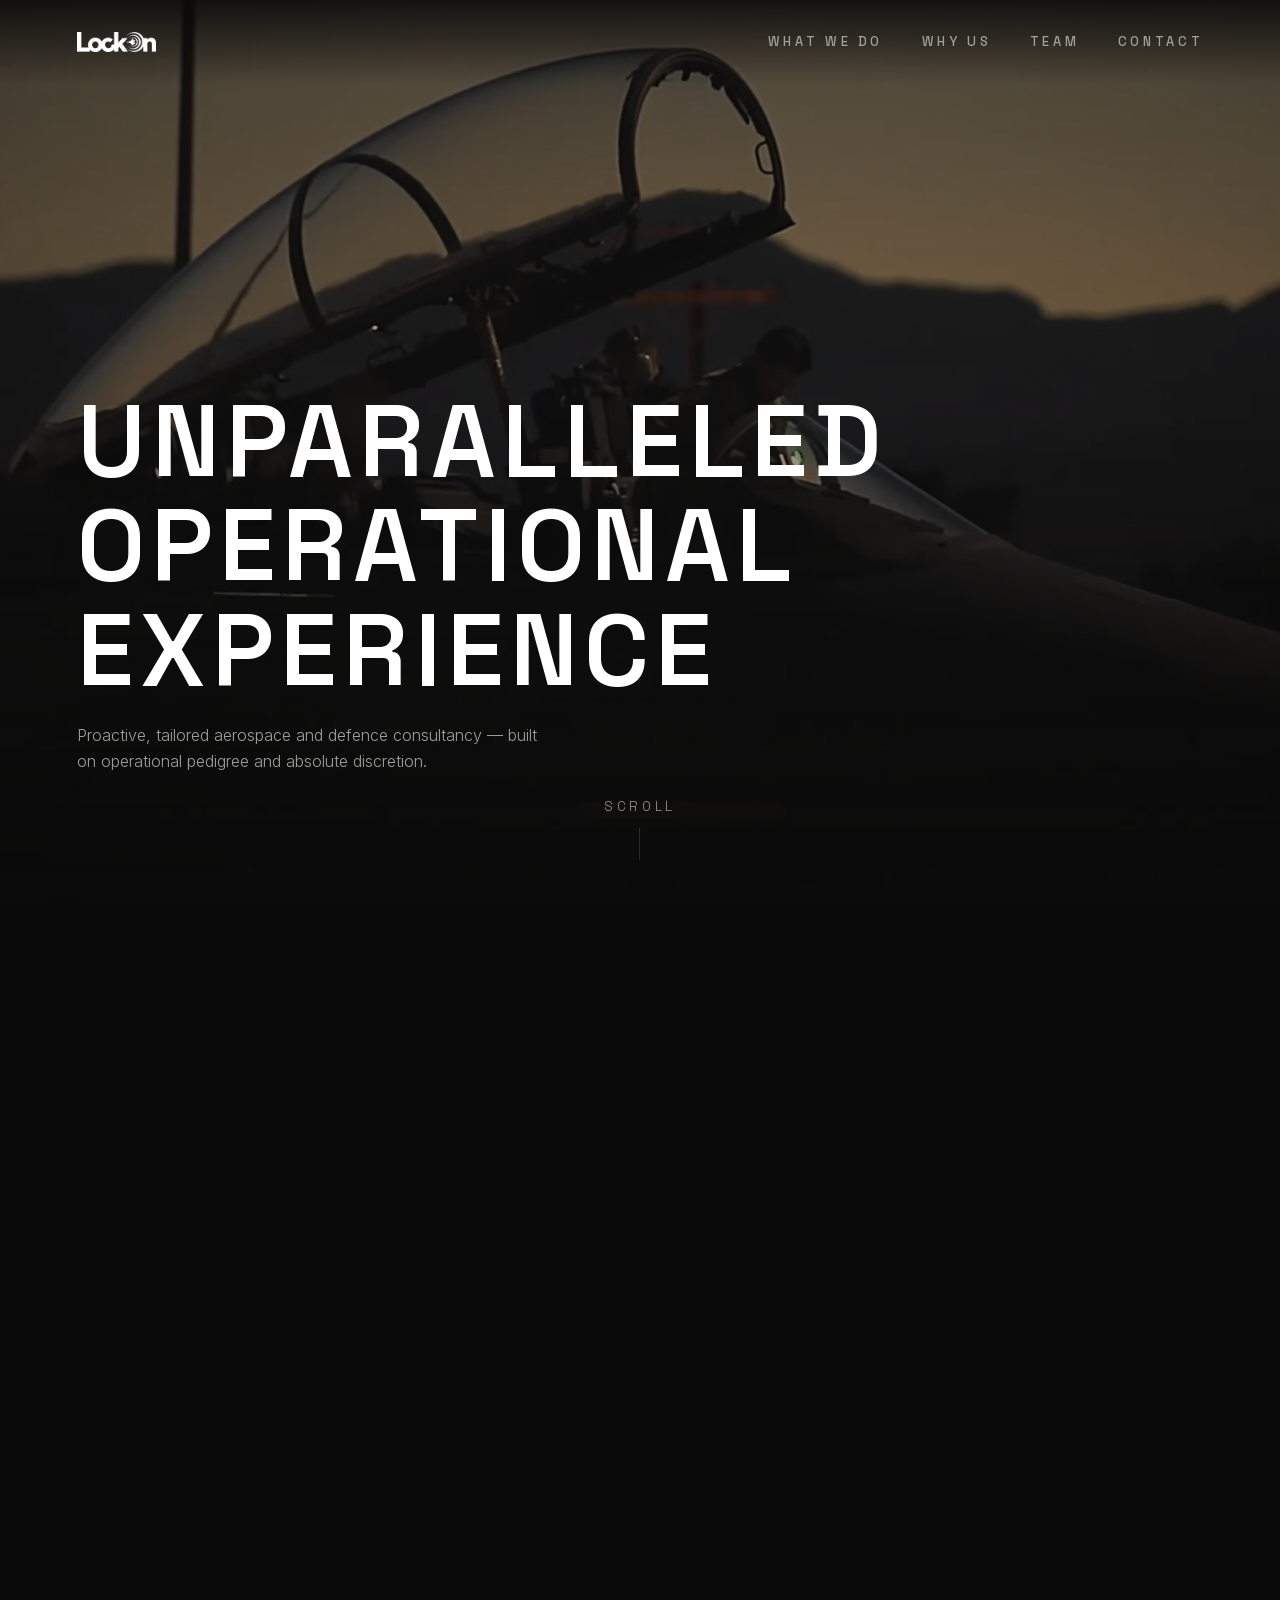
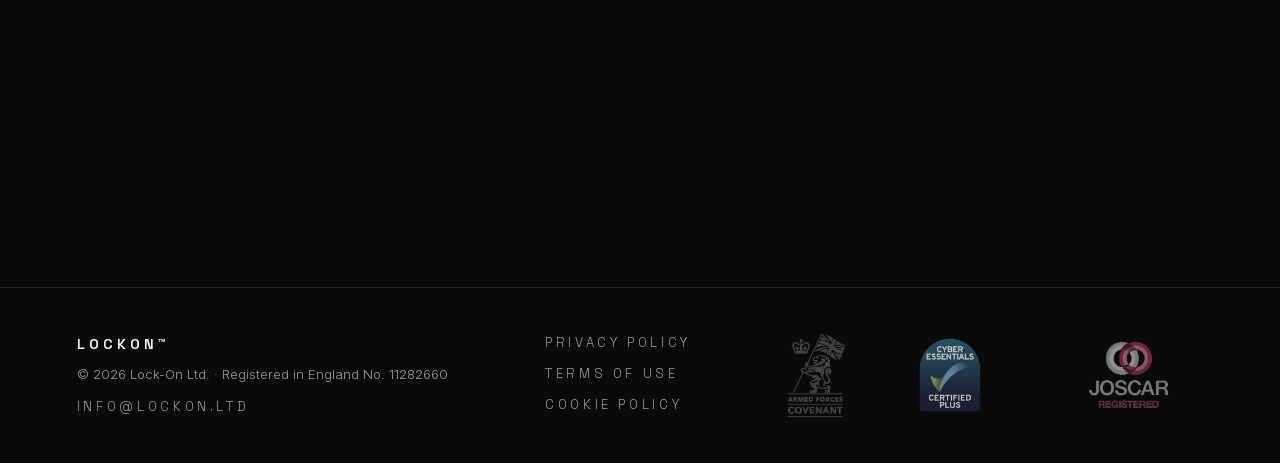
<file: index.html>
<!doctype html>
<html lang="en">
<head>
  <meta charset="UTF-8" />
  <meta name="viewport" content="width=device-width, initial-scale=1" />
  <title>LockOn — Aerospace &amp; Defence Consultancy</title>
  <meta
    name="description"
    content="LockOn is an aerospace and defence consultancy providing proactive, tailored expertise drawn from top-tier tactical, test and fast-jet operational experience."
  />

  <!-- Favicon set generated from the real logo mark (the target-rings +
       jet icon cropped out of assets/lockon-logo.webp) — see
       assets/favicon/README.md for how to regenerate if the logo changes. -->
  <link rel="icon" type="image/x-icon" href="assets/favicon/favicon.ico" />
  <link rel="icon" type="image/png" sizes="16x16" href="assets/favicon/favicon-16.png" />
  <link rel="icon" type="image/png" sizes="32x32" href="assets/favicon/favicon-32.png" />
  <link rel="icon" type="image/png" sizes="48x48" href="assets/favicon/favicon-48.png" />
  <link rel="icon" type="image/png" sizes="192x192" href="assets/favicon/favicon-192.png" />
  <link rel="icon" type="image/png" sizes="512x512" href="assets/favicon/favicon-512.png" />
  <link rel="apple-touch-icon" sizes="180x180" href="assets/favicon/apple-touch-icon.png" />

  <!-- Space Grotesk (headings/labels — geometric grotesk, SpaceX-adjacent
       spirit) + Inter (body copy — stays the most legible at light weights
       for long-form text), self-hosted — see css/fonts.css and
       --font-heading/--font-body in variables.css. -->
  <link rel="stylesheet" href="css/fonts.css" />
  <link rel="stylesheet" href="css/variables.css" />
  <link rel="stylesheet" href="css/base.css" />
  <link rel="stylesheet" href="css/depth.css" />
  <link rel="stylesheet" href="css/camera-bg.css" />
  <link rel="stylesheet" href="css/nav.css" />
  <link rel="stylesheet" href="css/flight-route.css" />
  <link rel="stylesheet" href="css/sections/landing.css" />
  <link rel="stylesheet" href="css/sections/what-we-do.css" />
  <link rel="stylesheet" href="css/sections/why-us.css" />
  <link rel="stylesheet" href="css/sections/team.css" />
  <link rel="stylesheet" href="css/sections/contact.css" />
  <link rel="stylesheet" href="css/footer.css" />
</head>
<body>
  <!-- Shared icon sprite: reticle mark, used as the logo fallback until
       assets/lockon-logo.webp loads (see .is-loaded swap in nav.css /
       sections/landing.css). The real logo is a full "LockOn" wordmark
       lockup, so once it loads the "LockOn" text span is hidden too —
       otherwise it'd be redundant. -->
  <svg width="0" height="0" style="position: absolute" aria-hidden="true">
    <symbol id="icon-reticle" viewBox="0 0 40 40" fill="none">
      <circle cx="20" cy="20" r="17" stroke="currentColor" stroke-width="1.5" />
      <circle cx="20" cy="20" r="2" fill="currentColor" />
      <line x1="20" y1="1" x2="20" y2="9" stroke="currentColor" stroke-width="1.5" />
      <line x1="20" y1="31" x2="20" y2="39" stroke="currentColor" stroke-width="1.5" />
      <line x1="1" y1="20" x2="9" y2="20" stroke="currentColor" stroke-width="1.5" />
      <line x1="31" y1="20" x2="39" y2="20" stroke="currentColor" stroke-width="1.5" />
    </symbol>
  </svg>

  <a class="visually-hidden" href="#what-we-do">Skip to content</a>

  <!-- ============================== NAV ============================== -->
  <header class="nav" id="site-nav">
    <a href="#landing" class="nav__logo" aria-label="LockOn — back to top">
      <img
        class="nav__logo-img"
        src="assets/lockon-logo.webp"
        alt="LockOn"
        onload="this.classList.add('is-loaded')"
      />
      <svg aria-hidden="true"><use href="#icon-reticle" /></svg>
      <span>LockOn</span>
    </a>
    <nav class="nav__links" aria-label="Primary">
      <a href="#what-we-do">What We Do</a>
      <a href="#why-us">Why Us</a>
      <a href="#team">Team</a>
      <a href="#contact">Contact</a>
    </nav>
  </header>


  <!-- ========================== FLIGHT ROUTE =========================== -->
  <!--
    Decorative, scroll-linked — not a nav control (the top nav links cover
    section-jumping). Runs from the top of What We Do to the footer, on the
    right edge. Path geometry,
    node positions, line-draw offset, and the plane's position/rotation are
    all computed in js/flight-route.js (a static viewBox here would either
    letterbox or make the node circles render as ellipses under non-uniform
    scaling, so the 'd'/viewBox/cx/cy are all set at runtime instead).
    aria-hidden: purely atmospheric, nothing here is announced or focusable.
  -->
  <aside class="flight-route" aria-hidden="true">
    <svg class="flight-route__svg" preserveAspectRatio="none">
      <defs>
        <filter id="flight-route-glow" x="-300%" y="-300%" width="700%" height="700%">
          <feGaussianBlur stdDeviation="2.5" />
        </filter>
      </defs>

      <path class="flight-route__base" />
      <path class="flight-route__progress" />

      <g class="flight-route__node" data-target="what-we-do">
        <circle class="flight-route__node-glow" r="7" filter="url(#flight-route-glow)" />
        <circle class="flight-route__node-dot" r="3" />
      </g>
      <g class="flight-route__node" data-target="why-us">
        <circle class="flight-route__node-glow" r="7" filter="url(#flight-route-glow)" />
        <circle class="flight-route__node-dot" r="3" />
      </g>
      <g class="flight-route__node" data-target="team">
        <circle class="flight-route__node-glow" r="7" filter="url(#flight-route-glow)" />
        <circle class="flight-route__node-dot" r="3" />
      </g>
      <g class="flight-route__node" data-target="contact">
        <circle class="flight-route__node-glow" r="7" filter="url(#flight-route-glow)" />
        <circle class="flight-route__node-dot" r="3" />
      </g>

      <g class="flight-route__plane">
        <path d="M7,0 L-4,4 L-1,0 L-4,-4 Z" />
      </g>
    </svg>
  </aside>

  <!-- ============================ CAMERA BG ============================ -->
  <!--
    Three-act scroll-driven background behind What We Do / Why Us / Team /
    Contact: the jet (formation.jpg) starts at the right edge and flies the
    full screen width to past the left edge across What We Do into early
    Why Us, shrinking and dissolving as it goes; the screen darkens tied to
    the jet's own horizontal position (not scroll time), reaching full
    black exactly as it exits, then cockpit.jpg starts crossfading in
    immediately (no gap) and holds through the rest of Why Us into early
    Team; partway through Team it crossfades out again as runway.jpg
    crossfades in, which then stays put through the remainder of Team and
    all of Contact. See css/camera-bg.css / js/camera.js for the
    choreography. Fixed + low z-index so normal section content (z-index:2,
    css/depth.css) always paints above it; hidden on Landing and past the
    footer, same fade approach as the flight-route rail. aria-hidden:
    decorative, not announced.
  -->
  <div class="camera-bg" aria-hidden="true">
    <img class="camera-bg__jet-trail" src="assets/images/formation.jpg" alt="" />
    <img class="camera-bg__jet" src="assets/images/formation.jpg" alt="" />
    <img class="camera-bg__cockpit" src="assets/images/cockpit.jpg" alt="" />
    <img class="camera-bg__runway" src="assets/images/runway.jpg" alt="" />
    <div class="camera-bg__scrim"></div>
    <div class="camera-bg__vignette"></div>
    <div class="camera-bg__fade"></div>
  </div>

  <main class="scroll-container">
    <!-- =========================== 01 LANDING =========================== -->
    <section class="section landing" id="landing">
      <div class="landing__media">
        <!--
          Primary hero clip: assets/video/hero.mp4 (+ hero.webm). Whatever
          sits at that exact filename is what plays — if you're dropping in
          the 8-second clip as the primary, name it hero.mp4 / hero.webm.
          Until a real file is there, the animated fallback backdrop below
          shows through and the Ken Burns zoom (.landing__zoom) still runs
          on it, so the section never looks broken or static.
        -->
        <div class="landing__zoom">
          <div class="landing__fallback"></div>
          <video
            class="landing__video"
            autoplay
            muted
            loop
            playsinline
            poster="assets/images/hero-poster.jpg"
          >
            <source src="assets/video/hero.webm" type="video/webm" />
            <source src="assets/video/hero.mp4" type="video/mp4" />
          </video>
        </div>
        <div class="landing__scrim"></div>
      </div>

      <div class="landing__content reveal">
        <h1 class="landing__title">Unparalleled Operational Experience</h1>
        <p class="landing__tagline">
          Proactive, tailored aerospace and defence consultancy — built on operational
          pedigree and absolute discretion.
        </p>
      </div>

      <div class="landing__scroll-cue" aria-hidden="true">
        <span>Scroll</span>
        <span class="scroll-line"></span>
      </div>
    </section>

    <!-- ========================= 02 WHAT WE DO ========================= -->
    <section class="section section--depth" id="what-we-do">
      <div class="section__inner reveal">
        <h2 class="section__heading">What We Do</h2>
        <div class="section__lead">
          <p>
            Founded in 2018, we provide <strong>consultancy services</strong> for the
            <strong>aerospace industry</strong>, with a specialisation in the defence
            sector. Our team of consultants have flown
            <strong>4th and 5th generation combat air platforms</strong>; each with
            impressive backgrounds in strategy, capability development and
            operational delivery.
          </p>
          <p>
            All of our consultants have <strong>combat experience</strong> and
            <strong>fast-jet instructional expertise</strong>. We currently work with
            UK, US, European and Middle Eastern clients utilising a network of
            specialists to provide <strong>tailored expertise and advice</strong>.
          </p>
        </div>

        <div class="capabilities">
          <article class="capability">
            <h3 class="capability__title">Operating Procedures</h3>
            <p class="capability__text">
              Development of robust operating procedures tailored to platform, mission
              and regulatory environment.
            </p>
          </article>
          <article class="capability">
            <h3 class="capability__title">Specialist Advice</h3>
            <p class="capability__text">
              Direct access to specialist aerospace and tactical advice, drawn from
              operational fast-jet and test experience.
            </p>
          </article>
          <article class="capability">
            <h3 class="capability__title">Programme &amp; Advisory Support</h3>
            <p class="capability__text">
              Embedded support across acquisition, capability and programme advisory
              work.
            </p>
          </article>
          <article class="capability">
            <h3 class="capability__title">Information Security</h3>
            <p class="capability__text">
              Every engagement is built around a premium on information security, from
              first contact through to delivery.
            </p>
          </article>
        </div>
      </div>
    </section>

    <!-- =========================== 03 WHY US =========================== -->
    <section class="section section--depth" id="why-us">
      <div class="section__inner reveal">
        <h2 class="section__heading">Why Us</h2>
        <div class="section__lead">
          <p>
            Our team can enhance the output and performance of your organisation
            through timely, insightful and contemporary advice. We offer proactive
            and tailored expertise to clients, focussed on their requirements,
            always placing a premium on information security.
          </p>
          <p>
            Our services span a broad remit of the aerospace sector to include the
            development of operating procedures, provision of specialist aerospace
            advice, creation of training and tactical syllabi and validation of
            best practice. We also work across the entire procurement chain with
            aerospace companies, third parties and end-users to develop and
            represent capabilities to ensure programmatic success.
          </p>
        </div>

        <div class="differentiators" data-parallax-speed="1.08">
          <div class="differentiator">
            <h3 class="differentiator__title">Founded 2018</h3>
            <p class="differentiator__text">
              Built specifically for the defence sector from day one — not a
              generalist firm branching in.
            </p>
          </div>
          <div class="differentiator">
            <h3 class="differentiator__title">Operational Pedigree</h3>
            <p class="differentiator__text">
              Consultants have flown 4th and 5th Generation platforms, with combat
              experience as fast-jet instructor pilots and backgrounds in strategy,
              capability development and operational delivery.
            </p>
          </div>
          <div class="differentiator">
            <h3 class="differentiator__title">Track Record</h3>
            <p class="differentiator__text">
              A diverse portfolio of aerospace projects delivered for clients across
              the UK, United States, Europe and the Middle East.
            </p>
          </div>
          <div class="differentiator">
            <h3 class="differentiator__title">Security First</h3>
            <p class="differentiator__text">
              Every engagement is built around absolute discretion and a premium on
              information security.
            </p>
          </div>
        </div>
      </div>
    </section>

    <!-- ========================= 04 MEET THE TEAM ========================= -->
    <section class="section section--depth" id="team">
      <div class="section__inner reveal">
        <h2 class="section__heading">Meet the Team</h2>
        <div class="section__lead">
          <p>
            Since operations began in 2018, the LockOn team has grown from strength
            to strength. We are a committed and passionate team, who have
            continually delivered success on a diverse portfolio of projects.
          </p>
          <p>
            We only recruit the very best. Our employees and associates are all
            drawn from the top tier of tactical, test and instructor pilots from
            cutting-edge 4th and 5th generation combat air platforms across the
            world.
          </p>
          <p>
            Together with their considerable experience in strategy, capability
            development and operational planning, they possess unique skill sets
            that have proved highly valuable to our clients. If you are looking for
            a battle-proven team to make a positive difference to your
            organisation, please get in touch.
          </p>
        </div>

        <!--
          12-tile grid: tiles 1-2 are the two confirmed real team members
          (Guy Lockwood, Jamie Norris — real names/photos). Tiles 3-12 are
          PLACEHOLDERS — assets/images/placeholder-man.png with fluff
          name/title/bio, standing in for team members not yet confirmed.
          Swap each placeholder's photo/name/role/bio for the real person as
          they're confirmed; nothing else about the tile needs to change.
          See README.md "Copy status" for what's independently verified vs.
          filler. Two-stage interaction: hover reveals a brief name/role
          summary (.team-card__summary, mouse only — see css/sections/team.css
          for why touch skips straight to stage 2), click/tap/keyboard opens
          the full profile in-place (.team-card__overlay, js/team.js). Closed
          tiles show only the photo + a small "+" affordance.
        -->
        <div class="team-grid">
          <div class="team-card">
            <div class="team-card__cutout">
              <img
                class="team-card__photo-img"
                src="assets/team/guy-lockwood.jpg"
                alt="Guy Lockwood"
                onload="this.classList.add('is-loaded')"
              />
              <div class="team-card__photo-fallback">
                <span class="team-card__initials">GL</span>
              </div>
            </div>
            <span class="team-card__expand" aria-hidden="true">+</span>
            <div class="team-card__ground-shadow" aria-hidden="true"></div>
            <div class="team-card__summary" aria-hidden="true">
              <p class="team-card__role">Co-Founder</p>
              <h3 class="team-card__name">Guy Lockwood</h3>
            </div>
            <div class="team-card__overlay">
              <p class="team-card__role">Co-Founder</p>
              <h3 class="team-card__name">Guy Lockwood</h3>
              <p class="team-card__bio">
                Co-founder of LockOn; combat experience as a fast-jet instructor
                pilot, with a background in operational planning and delivery.
              </p>
              <p class="team-card__detail">
                Focuses on operational planning, mission rehearsal and capability
                integration across fast-jet and multi-role platforms.
              </p>
            </div>
          </div>
          <div class="team-card">
            <div class="team-card__cutout">
              <img
                class="team-card__photo-img"
                src="assets/team/jamie-norris.jpg"
                alt="Jamie Norris"
                onload="this.classList.add('is-loaded')"
              />
              <div class="team-card__photo-fallback">
                <span class="team-card__initials">JN</span>
              </div>
            </div>
            <span class="team-card__expand" aria-hidden="true">+</span>
            <div class="team-card__ground-shadow" aria-hidden="true"></div>
            <div class="team-card__summary" aria-hidden="true">
              <p class="team-card__role">Associate</p>
              <h3 class="team-card__name">Jamie Norris</h3>
            </div>
            <div class="team-card__overlay">
              <p class="team-card__role">Associate</p>
              <h3 class="team-card__name">Jamie Norris</h3>
              <p class="team-card__bio">
                Fast-jet instructor pilot with a background in capability
                development and operational delivery.
              </p>
              <p class="team-card__detail">
                Focuses on client strategy and the day-to-day running of
                LockOn's engagements.
              </p>
            </div>
          </div>
          <!-- PLACEHOLDER — tiles 3-12: fluff names/titles/bios pending real team members -->
          <div class="team-card">
            <div class="team-card__cutout">
              <img
                class="team-card__photo-img"
                src="assets/images/placeholder-man.png"
                alt="Placeholder — team member to be confirmed"
                onload="this.classList.add('is-loaded')"
              />
              <div class="team-card__photo-fallback">
                <span class="team-card__initials">AC</span>
              </div>
            </div>
            <span class="team-card__expand" aria-hidden="true">+</span>
            <div class="team-card__ground-shadow" aria-hidden="true"></div>
            <div class="team-card__summary" aria-hidden="true">
              <p class="team-card__role">Senior Consultant</p>
              <h3 class="team-card__name">Alex Carter</h3>
            </div>
            <div class="team-card__overlay">
              <p class="team-card__role">Senior Consultant</p>
              <h3 class="team-card__name">Alex Carter</h3>
              <p class="team-card__bio">
                Placeholder profile — background and experience to be confirmed.
              </p>
              <p class="team-card__detail">
                Placeholder detail — to be replaced once this team member is
                confirmed.
              </p>
            </div>
          </div>
          <div class="team-card">
            <div class="team-card__cutout">
              <img
                class="team-card__photo-img"
                src="assets/images/placeholder-man.png"
                alt="Placeholder — team member to be confirmed"
                onload="this.classList.add('is-loaded')"
              />
              <div class="team-card__photo-fallback">
                <span class="team-card__initials">SW</span>
              </div>
            </div>
            <span class="team-card__expand" aria-hidden="true">+</span>
            <div class="team-card__ground-shadow" aria-hidden="true"></div>
            <div class="team-card__summary" aria-hidden="true">
              <p class="team-card__role">Capability Advisor</p>
              <h3 class="team-card__name">Sam Whitfield</h3>
            </div>
            <div class="team-card__overlay">
              <p class="team-card__role">Capability Advisor</p>
              <h3 class="team-card__name">Sam Whitfield</h3>
              <p class="team-card__bio">
                Placeholder profile — background and experience to be confirmed.
              </p>
              <p class="team-card__detail">
                Placeholder detail — to be replaced once this team member is
                confirmed.
              </p>
            </div>
          </div>
          <div class="team-card">
            <div class="team-card__cutout">
              <img
                class="team-card__photo-img"
                src="assets/images/placeholder-man.png"
                alt="Placeholder — team member to be confirmed"
                onload="this.classList.add('is-loaded')"
              />
              <div class="team-card__photo-fallback">
                <span class="team-card__initials">CB</span>
              </div>
            </div>
            <span class="team-card__expand" aria-hidden="true">+</span>
            <div class="team-card__ground-shadow" aria-hidden="true"></div>
            <div class="team-card__summary" aria-hidden="true">
              <p class="team-card__role">Tactical Advisor</p>
              <h3 class="team-card__name">Chris Bennett</h3>
            </div>
            <div class="team-card__overlay">
              <p class="team-card__role">Tactical Advisor</p>
              <h3 class="team-card__name">Chris Bennett</h3>
              <p class="team-card__bio">
                Placeholder profile — background and experience to be confirmed.
              </p>
              <p class="team-card__detail">
                Placeholder detail — to be replaced once this team member is
                confirmed.
              </p>
            </div>
          </div>
          <div class="team-card">
            <div class="team-card__cutout">
              <img
                class="team-card__photo-img"
                src="assets/images/placeholder-man.png"
                alt="Placeholder — team member to be confirmed"
                onload="this.classList.add('is-loaded')"
              />
              <div class="team-card__photo-fallback">
                <span class="team-card__initials">JH</span>
              </div>
            </div>
            <span class="team-card__expand" aria-hidden="true">+</span>
            <div class="team-card__ground-shadow" aria-hidden="true"></div>
            <div class="team-card__summary" aria-hidden="true">
              <p class="team-card__role">Programme Lead</p>
              <h3 class="team-card__name">Jordan Hale</h3>
            </div>
            <div class="team-card__overlay">
              <p class="team-card__role">Programme Lead</p>
              <h3 class="team-card__name">Jordan Hale</h3>
              <p class="team-card__bio">
                Placeholder profile — background and experience to be confirmed.
              </p>
              <p class="team-card__detail">
                Placeholder detail — to be replaced once this team member is
                confirmed.
              </p>
            </div>
          </div>
          <div class="team-card">
            <div class="team-card__cutout">
              <img
                class="team-card__photo-img"
                src="assets/images/placeholder-man.png"
                alt="Placeholder — team member to be confirmed"
                onload="this.classList.add('is-loaded')"
              />
              <div class="team-card__photo-fallback">
                <span class="team-card__initials">MR</span>
              </div>
            </div>
            <span class="team-card__expand" aria-hidden="true">+</span>
            <div class="team-card__ground-shadow" aria-hidden="true"></div>
            <div class="team-card__summary" aria-hidden="true">
              <p class="team-card__role">Test &amp; Evaluation Consultant</p>
              <h3 class="team-card__name">Morgan Reid</h3>
            </div>
            <div class="team-card__overlay">
              <p class="team-card__role">Test &amp; Evaluation Consultant</p>
              <h3 class="team-card__name">Morgan Reid</h3>
              <p class="team-card__bio">
                Placeholder profile — background and experience to be confirmed.
              </p>
              <p class="team-card__detail">
                Placeholder detail — to be replaced once this team member is
                confirmed.
              </p>
            </div>
          </div>
          <div class="team-card">
            <div class="team-card__cutout">
              <img
                class="team-card__photo-img"
                src="assets/images/placeholder-man.png"
                alt="Placeholder — team member to be confirmed"
                onload="this.classList.add('is-loaded')"
              />
              <div class="team-card__photo-fallback">
                <span class="team-card__initials">TB</span>
              </div>
            </div>
            <span class="team-card__expand" aria-hidden="true">+</span>
            <div class="team-card__ground-shadow" aria-hidden="true"></div>
            <div class="team-card__summary" aria-hidden="true">
              <p class="team-card__role">Strategy Advisor</p>
              <h3 class="team-card__name">Taylor Brooks</h3>
            </div>
            <div class="team-card__overlay">
              <p class="team-card__role">Strategy Advisor</p>
              <h3 class="team-card__name">Taylor Brooks</h3>
              <p class="team-card__bio">
                Placeholder profile — background and experience to be confirmed.
              </p>
              <p class="team-card__detail">
                Placeholder detail — to be replaced once this team member is
                confirmed.
              </p>
            </div>
          </div>
          <div class="team-card">
            <div class="team-card__cutout">
              <img
                class="team-card__photo-img"
                src="assets/images/placeholder-man.png"
                alt="Placeholder — team member to be confirmed"
                onload="this.classList.add('is-loaded')"
              />
              <div class="team-card__photo-fallback">
                <span class="team-card__initials">CS</span>
              </div>
            </div>
            <span class="team-card__expand" aria-hidden="true">+</span>
            <div class="team-card__ground-shadow" aria-hidden="true"></div>
            <div class="team-card__summary" aria-hidden="true">
              <p class="team-card__role">Operations Consultant</p>
              <h3 class="team-card__name">Casey Sinclair</h3>
            </div>
            <div class="team-card__overlay">
              <p class="team-card__role">Operations Consultant</p>
              <h3 class="team-card__name">Casey Sinclair</h3>
              <p class="team-card__bio">
                Placeholder profile — background and experience to be confirmed.
              </p>
              <p class="team-card__detail">
                Placeholder detail — to be replaced once this team member is
                confirmed.
              </p>
            </div>
          </div>
          <div class="team-card">
            <div class="team-card__cutout">
              <img
                class="team-card__photo-img"
                src="assets/images/placeholder-man.png"
                alt="Placeholder — team member to be confirmed"
                onload="this.classList.add('is-loaded')"
              />
              <div class="team-card__photo-fallback">
                <span class="team-card__initials">RF</span>
              </div>
            </div>
            <span class="team-card__expand" aria-hidden="true">+</span>
            <div class="team-card__ground-shadow" aria-hidden="true"></div>
            <div class="team-card__summary" aria-hidden="true">
              <p class="team-card__role">Acquisition Advisor</p>
              <h3 class="team-card__name">Riley Foster</h3>
            </div>
            <div class="team-card__overlay">
              <p class="team-card__role">Acquisition Advisor</p>
              <h3 class="team-card__name">Riley Foster</h3>
              <p class="team-card__bio">
                Placeholder profile — background and experience to be confirmed.
              </p>
              <p class="team-card__detail">
                Placeholder detail — to be replaced once this team member is
                confirmed.
              </p>
            </div>
          </div>
          <div class="team-card">
            <div class="team-card__cutout">
              <img
                class="team-card__photo-img"
                src="assets/images/placeholder-man.png"
                alt="Placeholder — team member to be confirmed"
                onload="this.classList.add('is-loaded')"
              />
              <div class="team-card__photo-fallback">
                <span class="team-card__initials">DA</span>
              </div>
            </div>
            <span class="team-card__expand" aria-hidden="true">+</span>
            <div class="team-card__ground-shadow" aria-hidden="true"></div>
            <div class="team-card__summary" aria-hidden="true">
              <p class="team-card__role">Information Security Consultant</p>
              <h3 class="team-card__name">Drew Ashford</h3>
            </div>
            <div class="team-card__overlay">
              <p class="team-card__role">Information Security Consultant</p>
              <h3 class="team-card__name">Drew Ashford</h3>
              <p class="team-card__bio">
                Placeholder profile — background and experience to be confirmed.
              </p>
              <p class="team-card__detail">
                Placeholder detail — to be replaced once this team member is
                confirmed.
              </p>
            </div>
          </div>
          <div class="team-card">
            <div class="team-card__cutout">
              <img
                class="team-card__photo-img"
                src="assets/images/placeholder-man.png"
                alt="Placeholder — team member to be confirmed"
                onload="this.classList.add('is-loaded')"
              />
              <div class="team-card__photo-fallback">
                <span class="team-card__initials">HL</span>
              </div>
            </div>
            <span class="team-card__expand" aria-hidden="true">+</span>
            <div class="team-card__ground-shadow" aria-hidden="true"></div>
            <div class="team-card__summary" aria-hidden="true">
              <p class="team-card__role">Training &amp; Syllabus Advisor</p>
              <h3 class="team-card__name">Harper Lennox</h3>
            </div>
            <div class="team-card__overlay">
              <p class="team-card__role">Training &amp; Syllabus Advisor</p>
              <h3 class="team-card__name">Harper Lennox</h3>
              <p class="team-card__bio">
                Placeholder profile — background and experience to be confirmed.
              </p>
              <p class="team-card__detail">
                Placeholder detail — to be replaced once this team member is
                confirmed.
              </p>
            </div>
          </div>
        </div>
      </div>
    </section>

    <!-- ========================== 05 CONTACT US ========================== -->
    <section class="section section--depth contact" id="contact">
      <div class="section__inner contact__inner reveal">
        <h2 class="section__heading">Contact Us</h2>

        <a class="contact__email" href="mailto:info@lockon.ltd">info@lockon.ltd</a>

        <div class="contact__details">
          <div>
            <p class="contact__block-label">UK Office</p>
            <p class="contact__block-text">
              The Officers' Mess, Royston Road
              <br />
              Duxford, England, CB22 4QH
            </p>
          </div>
          <div>
            <p class="contact__block-label">Enquiries</p>
            <p class="contact__block-text">
              For consultancy and programme enquiries, email us directly and a member
              of the team will respond promptly.
            </p>
          </div>
        </div>
      </div>
    </section>
  </main>

  <!-- ============================== FOOTER ============================== -->
  <footer class="site-footer">
    <div class="site-footer__inner">
      <div class="site-footer__legal">
        <p class="site-footer__brand">LockOn&trade;</p>
        <p class="site-footer__meta">
          &copy; 2026 Lock-On Ltd. &middot; Registered in England No. 11282660
        </p>
        <a class="site-footer__email" href="mailto:info@lockon.ltd">info@lockon.ltd</a>
      </div>

      <nav class="site-footer__policies" aria-label="Legal">
        <a href="privacy.html">Privacy Policy</a>
        <a href="terms.html">Terms of Use</a>
        <a href="cookies.html">Cookie Policy</a>
      </nav>

      <!--
        Certification/membership badges — desaturated to the site's
        monochrome palette via the shared --photo-filter, same treatment as
        every other photo (see .site-footer__badges img, css/footer.css).
      -->
      <div class="site-footer__badges">
        <img src="assets/images/afc_logo_grey.webp" alt="Armed Forces Covenant" />
        <img src="assets/images/CE+Plus.webp" alt="Cyber Essentials Plus certified" />
        <img
          src="assets/images/Joscar-Regsistered-Resized.webp"
          alt="JOSCAR Registered"
        />
      </div>
    </div>
  </footer>

  <script type="module" src="js/main.js"></script>
</body>
</html>
</file>
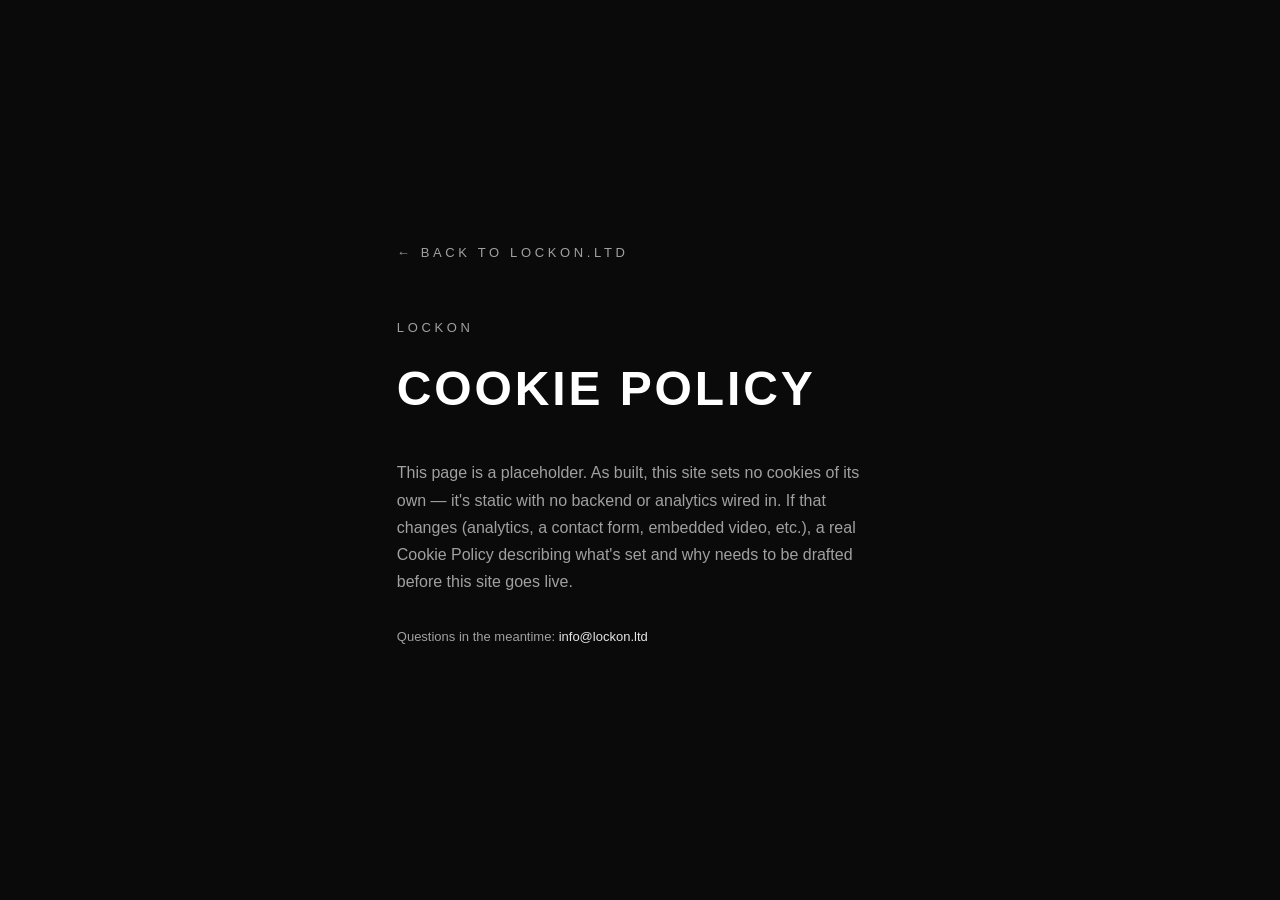
<file: cookies.html>
<!doctype html>
<html lang="en">
<head>
  <meta charset="UTF-8" />
  <meta name="viewport" content="width=device-width, initial-scale=1" />
  <title>Cookie Policy — LockOn</title>
  <link rel="stylesheet" href="css/variables.css" />
  <link rel="stylesheet" href="css/base.css" />
  <link rel="stylesheet" href="css/legal.css" />
</head>
<body>
  <main class="legal-page">
    <a class="legal-page__back" href="index.html#contact">&larr; Back to lockon.ltd</a>
    <p class="legal-page__label">LockOn</p>
    <h1 class="legal-page__heading">Cookie Policy</h1>
    <p class="legal-page__placeholder">
      This page is a placeholder. As built, this site sets no cookies of its
      own — it's static with no backend or analytics wired in. If that
      changes (analytics, a contact form, embedded video, etc.), a real
      Cookie Policy describing what's set and why needs to be drafted before
      this site goes live.
    </p>
    <p class="legal-page__contact">
      Questions in the meantime: <a href="mailto:info@lockon.ltd">info@lockon.ltd</a>
    </p>
  </main>
</body>
</html>
</file>
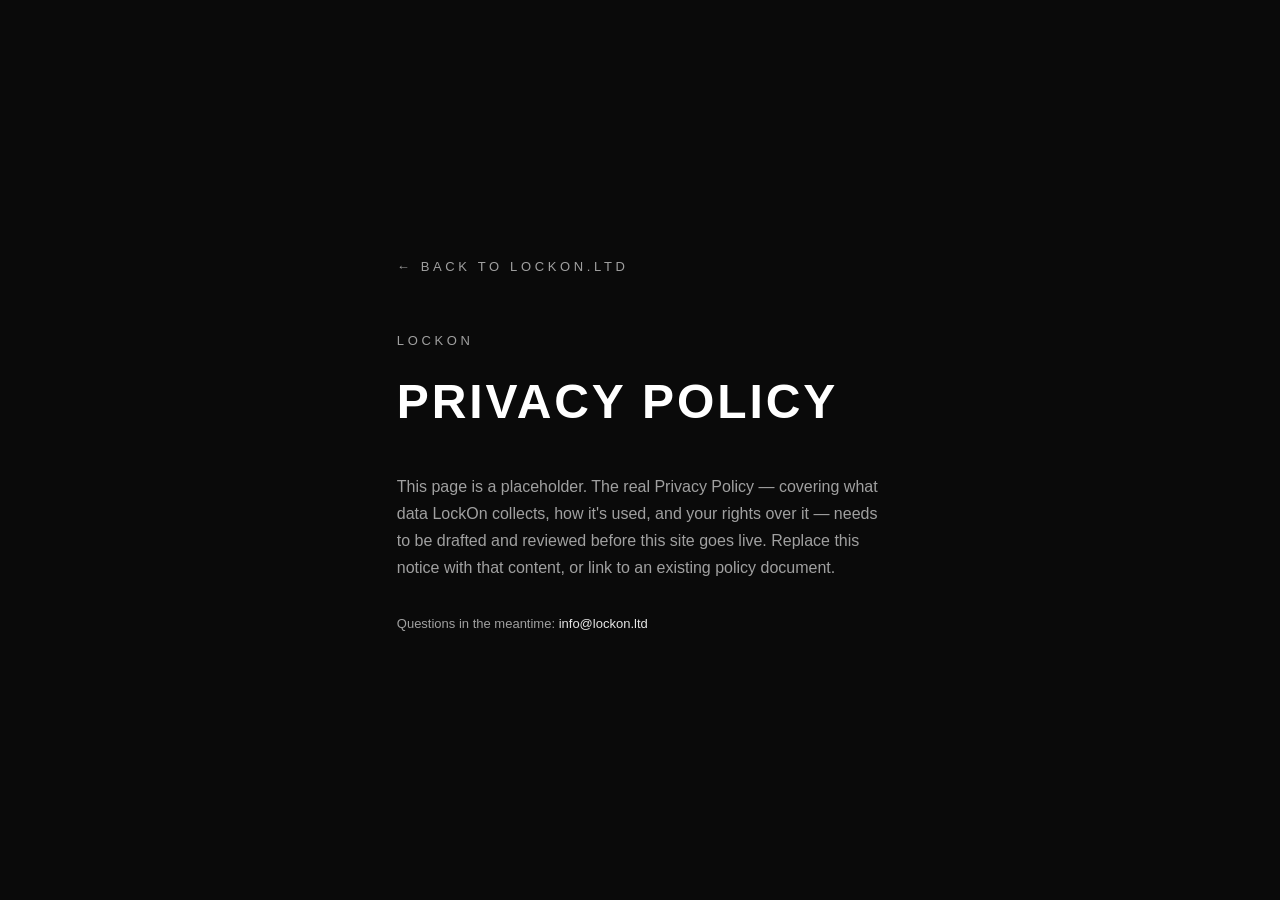
<file: privacy.html>
<!doctype html>
<html lang="en">
<head>
  <meta charset="UTF-8" />
  <meta name="viewport" content="width=device-width, initial-scale=1" />
  <title>Privacy Policy — LockOn</title>
  <link rel="stylesheet" href="css/variables.css" />
  <link rel="stylesheet" href="css/base.css" />
  <link rel="stylesheet" href="css/legal.css" />
</head>
<body>
  <main class="legal-page">
    <a class="legal-page__back" href="index.html#contact">&larr; Back to lockon.ltd</a>
    <p class="legal-page__label">LockOn</p>
    <h1 class="legal-page__heading">Privacy Policy</h1>
    <p class="legal-page__placeholder">
      This page is a placeholder. The real Privacy Policy — covering what data
      LockOn collects, how it's used, and your rights over it — needs to be
      drafted and reviewed before this site goes live. Replace this notice
      with that content, or link to an existing policy document.
    </p>
    <p class="legal-page__contact">
      Questions in the meantime: <a href="mailto:info@lockon.ltd">info@lockon.ltd</a>
    </p>
  </main>
</body>
</html>
</file>
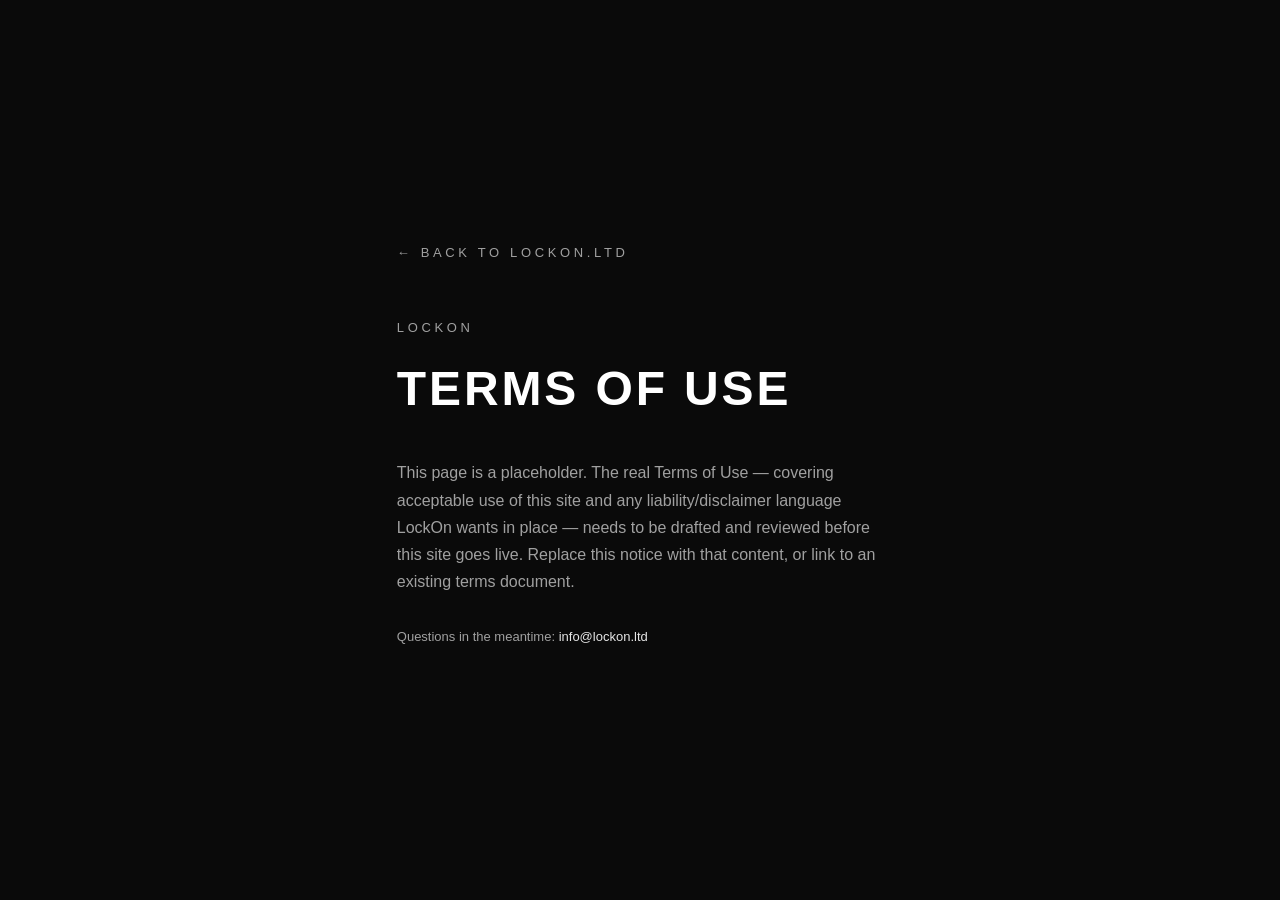
<file: terms.html>
<!doctype html>
<html lang="en">
<head>
  <meta charset="UTF-8" />
  <meta name="viewport" content="width=device-width, initial-scale=1" />
  <title>Terms of Use — LockOn</title>
  <link rel="stylesheet" href="css/variables.css" />
  <link rel="stylesheet" href="css/base.css" />
  <link rel="stylesheet" href="css/legal.css" />
</head>
<body>
  <main class="legal-page">
    <a class="legal-page__back" href="index.html#contact">&larr; Back to lockon.ltd</a>
    <p class="legal-page__label">LockOn</p>
    <h1 class="legal-page__heading">Terms of Use</h1>
    <p class="legal-page__placeholder">
      This page is a placeholder. The real Terms of Use — covering acceptable
      use of this site and any liability/disclaimer language LockOn wants in
      place — needs to be drafted and reviewed before this site goes live.
      Replace this notice with that content, or link to an existing terms
      document.
    </p>
    <p class="legal-page__contact">
      Questions in the meantime: <a href="mailto:info@lockon.ltd">info@lockon.ltd</a>
    </p>
  </main>
</body>
</html>
</file>
<file: css/fonts.css>
/* ==========================================================================
   Self-hosted variable fonts — Inter (body) + Space Grotesk (headings,
   nav, labels). Self-hosted rather than loaded from Google Fonts: one
   same-origin request per family, no third-party CDN dependency. Both
   files are true variable fonts (a single `wght`-axis file covers every
   weight the site uses via the font-weight range below), so this is two
   requests total rather than one per weight.
   ========================================================================== */

@font-face {
  font-family: "Inter";
  src: url("../assets/fonts/inter-variable.woff2") format("woff2");
  font-weight: 100 900;
  font-style: normal;
  font-display: swap;
}

@font-face {
  font-family: "Space Grotesk";
  src: url("../assets/fonts/space-grotesk-variable.woff2") format("woff2");
  font-weight: 300 700;
  font-style: normal;
  font-display: swap;
}
</file>
<file: css/variables.css>
/* ==========================================================================
   Design tokens — LockOn
   Monochrome palette (SpaceX-inspired restraint): black/white/grey only,
   no accent hue anywhere. Interactive/active states get feedback through
   brightness (--color-active) rather than colour. Update here to retheme
   the whole site.
   ========================================================================== */

:root {
  /* Palette */
  --color-bg: #0a0a0a;
  --color-bg-alt: #1a1a1a;
  --color-text: #ffffff;
  --color-text-secondary: #a0a0a0;
  --color-border: #2e2e2e;
  --color-active: #e5e5e5;
  --color-active-glow: rgba(229, 229, 229, 0.4);
  --color-overlay: rgba(10, 10, 10, 0.55);

  /* The one deliberate colour accent in the system, scoped to a single
     feature: the flight-route rail's lit node glow (css/flight-route.css).
     Warm/engine-like, not neon — do not reuse this elsewhere. */
  --color-amber: #ffab5c;
  --color-amber-glow: rgba(255, 171, 92, 0.55);

  /* Photography treatment — keeps real imagery inside the monochrome
     palette instead of letting it introduce colour */
  --photo-filter: grayscale(55%) contrast(1.08) brightness(0.85);
  /* formation.jpg's own sky colour, run through --photo-filter above (sampled
     and computed, not eyeballed — see css/camera-bg.css .camera-bg comment).
     Used as the camera background's flat backdrop so the plain space either
     side of the jet mid-flight reads as more of the same sky rather than a
     black frame the photo is sliding across. */
  --jet-sky-grey: #9ba1ad;
  --scrim-strong: linear-gradient(
    to bottom,
    rgba(10, 10, 10, 0.55) 0%,
    rgba(10, 10, 10, 0.55) 35%,
    rgba(10, 10, 10, 0.92) 100%
  );
  --scrim-low: linear-gradient(
    to bottom,
    rgba(10, 10, 10, 0.75) 0%,
    rgba(10, 10, 10, 0.75) 100%
  );

  /* Type — Space Grotesk for headings/labels (geometric grotesk, closer to
     SpaceX's own display type than Inter's more humanist forms) paired with
     Inter for body copy, which stays the more legible of the two at the
     light weights long-form text needs. Both self-hosted as variable fonts
     — see css/fonts.css. */
  --font-heading: "Space Grotesk", "Inter", -apple-system, BlinkMacSystemFont, "Segoe UI",
    Roboto, "Helvetica Neue", Arial, sans-serif;
  --font-body: "Inter", -apple-system, BlinkMacSystemFont, "Segoe UI", Roboto,
    "Helvetica Neue", Arial, sans-serif;

  /* Type scale — consistent across every section */
  --fs-hero: clamp(2.75rem, 8vw, 6.5rem);
  --fs-h2: clamp(2rem, 5vw, 3.75rem);
  --fs-h3: clamp(1.15rem, 2.2vw, 1.5rem);
  --fs-body: clamp(1rem, 1.2vw, 1.125rem);
  --fs-small: 0.8125rem;
  --fs-label: 0.8125rem;

  /* Widened from 0.04em — SpaceX's own headings/nav read noticeably more
     spaced-out than a typical tight-tracked heading. --ls-label (nav
     links, eyebrow labels) was already generous and is unchanged. */
  --ls-heading: 0.06em;
  --ls-label: 0.28em;

  --lh-body: 1.6;

  /* Layout */
  --nav-height: 84px;
  --section-padding-x: clamp(24px, 6vw, 96px);
  --section-padding-y: clamp(96px, 12vh, 160px);
  --max-content-width: 1280px;

  /* Motion — custom, non-default curves throughout; no plain ease/linear.
     --ease: smooth emphasized deceleration, for continuous/large reveals.
     --ease-settle: slight overshoot then settle, for discrete UI feedback
     (hover, tap, active states) so it reads as considered, not mechanical. */
  --ease: cubic-bezier(0.16, 1, 0.3, 1);
  --ease-settle: cubic-bezier(0.34, 1.56, 0.64, 1);
  --duration-fast: 0.2s;
  --duration-base: 0.4s;
  --duration-slow: 0.7s;
  --duration-reveal: 0.9s;
  --duration-kenburns: 26s;
}
</file>
<file: css/base.css>
/* ==========================================================================
   Base — reset, typography, scroll behaviour, shared section scaffolding
   ========================================================================== */

*,
*::before,
*::after {
  box-sizing: border-box;
}

html {
  scroll-behavior: smooth;
  -webkit-text-size-adjust: 100%;
}

body {
  margin: 0;
  background: var(--color-bg);
  color: var(--color-text);
  font-family: var(--font-body);
  font-size: var(--fs-body);
  line-height: var(--lh-body);
  font-weight: 300;
  -webkit-font-smoothing: antialiased;
  text-rendering: optimizeLegibility;
}

img,
video {
  max-width: 100%;
  display: block;
}

a {
  color: inherit;
  text-decoration: none;
}

ul {
  margin: 0;
  padding: 0;
  list-style: none;
}

/* Scroll-snap container. `proximity` (not `mandatory`) keeps fast trackpad /
   touch flicks from feeling trapped, while still settling on a section
   boundary once scrolling stops. */
.scroll-container {
  scroll-snap-type: y proximity;
}

.section {
  position: relative;
  min-height: 100svh;
  min-height: 100vh;
  width: 100%;
  scroll-snap-align: start;
  display: flex;
  flex-direction: column;
  justify-content: center;
  padding: var(--section-padding-y) var(--section-padding-x);
  overflow: hidden;
}

.section--alt {
  background: var(--color-bg-alt);
}

.section__inner {
  width: 100%;
  max-width: var(--max-content-width);
  margin: 0 auto;
}

.section__heading {
  font-family: var(--font-heading);
  font-weight: 600;
  font-size: var(--fs-h2);
  line-height: 1.05;
  letter-spacing: var(--ls-heading);
  text-transform: uppercase;
  margin: 0 0 24px;
  color: var(--color-text);
}

.section__intro {
  max-width: 640px;
  font-size: var(--fs-body);
  color: var(--color-text-secondary);
  font-weight: 300;
  margin: 0 0 56px;
}

/* Multi-paragraph section intro — same treatment as .section__intro (body
   copy over photography needs the same size/colour/weight either way), just
   wider and with paragraph-to-paragraph spacing instead of being a single
   <p>. `strong` inside is the one emphasis mechanism sanctioned by the
   monochrome palette: brighter text, not colour (see --color-text below). */
.section__lead {
  max-width: 780px;
  font-size: var(--fs-body);
  color: var(--color-text-secondary);
  font-weight: 300;
  margin: 0 0 56px;
}

.section__lead p {
  margin: 0 0 1em;
}

.section__lead p:last-child {
  margin-bottom: 0;
}

.section__lead strong {
  color: var(--color-text);
  font-weight: 600;
}

.visually-hidden {
  position: absolute;
  width: 1px;
  height: 1px;
  padding: 0;
  margin: -1px;
  overflow: hidden;
  clip: rect(0, 0, 0, 0);
  white-space: nowrap;
  border: 0;
}

@media (prefers-reduced-motion: reduce) {
  html {
    scroll-behavior: auto;
  }
  *,
  *::before,
  *::after {
    animation-duration: 0.001ms !important;
    animation-iteration-count: 1 !important;
    transition-duration: 0.001ms !important;
  }
}
</file>
<file: css/depth.css>
/* ==========================================================================
   Depth system — shared background/foreground layering, section-entrance
   reveal, and photography treatment used by every section except Landing
   (which gets its own Ken Burns treatment in sections/landing.css).
   ========================================================================== */

.section--depth {
  padding-top: 0;
  padding-bottom: 0;
}

/* Per-section background images/scrims used to live here, one photo per
   section (What We Do/Why Us/Team/Contact each with their own file). Now
   replaced by the single shared, continuously scroll-panned background in
   css/camera-bg.css + js/camera.js — see that file for the "one image,
   moving camera" system. This file keeps the section-entrance crossfade
   and the text-legibility treatment those photo sections still need. */

.section__inner {
  position: relative;
  z-index: 2;
}

/* Photography behind text needs a legibility guarantee the scrim alone
   doesn't always provide at every scroll offset. */
.section--depth .section__heading,
.section--depth .section__intro,
.section--depth .section__lead {
  text-shadow: 0 4px 24px rgba(0, 0, 0, 0.65);
}

/* Cinematic crossfade: js/reveal.js drives `opacity`/`transform` directly,
   continuously, from each section's live IntersectionObserver ratio — so
   as one section scrolls out its content visibly dims while the next
   section's content is simultaneously brightening in, a true crossfade
   rather than a single one-shot fade-in on arrival. The short transition
   here just smooths between the observer's threshold steps. */
.reveal {
  will-change: opacity, transform;
  transition: opacity 0.15s var(--ease), transform 0.25s var(--ease);
}

@media (prefers-reduced-motion: reduce) {
  [data-parallax-speed] {
    transform: none !important;
    will-change: auto;
  }

  .reveal {
    opacity: 1 !important;
    transform: none !important;
    transition: none;
  }
}
</file>
<file: css/camera-bg.css>
/* ==========================================================================
   Camera background — three acts driven by js/camera.js as the user scrolls:
   1) the jet (formation.jpg) flies right-to-left across What We Do into
      early Why Us, shrinking as it goes, then exits off-screen for good;
   2) a dark transition through the exit, then cockpit.jpg crossfades in
      and holds through the rest of Why Us into early Team;
   3) partway through Team, cockpit.jpg crossfades out as runway.jpg
      crossfades in, which then stays put through the rest of Team and
      all of Contact.
   Fixed + low z-index: sits behind normal section content (.section__inner
   is z-index:2, css/depth.css) but above the plain page background.
   ========================================================================== */

.camera-bg {
  position: fixed;
  inset: 0;
  z-index: 1;
  overflow: hidden;
  pointer-events: none;
  opacity: 0;
/* Flat colour matching formation.jpg's own (filtered) sky, not a dark
     gradient — the plain space either side of the jet while it's mid-flight
     (before .camera-bg__fade below ramps to black on exit) should read as
     more of the same sky, not a black frame the photo is visibly sliding
     across. See --jet-sky-grey in variables.css for how the exact value was
     derived. */
  background: var(--jet-sky-grey);
}

/* The vapor-trail layer — a second copy of the same jet photo, positioned
   behind (to the right of, since the jet flies right-to-left) the jet
   itself and driven far more heavily blurred/masked/translucent, so it
   reads as haze streaming off the rear of the aircraft as it exits rather
   than a visible second airframe. Painted first (before .camera-bg__jet in
   the DOM) so the sharper jet sits on top of it. Same "no CSS transition,
   only a custom property for the filter" reasoning as the jet below. */
.camera-bg__jet-trail {
  position: absolute;
  top: 0;
  left: 0;
  max-width: none;
  width: auto;
  height: auto;
  transform-origin: 0 0;
  filter: var(--photo-filter) blur(var(--jet-trail-blur, 0px));
  /* Fades the half of the copy nearest the jet itself to transparent, so
     only the trailing (rear) side reads as a cloud — not a full ghost
     silhouette of the aircraft riding alongside it. */
  mask-image: linear-gradient(to left, black 0%, transparent 60%);
  -webkit-mask-image: linear-gradient(to left, black 0%, transparent 60%);
  opacity: 0;
  will-change: transform, opacity, filter;
}

/* Positioned/sized entirely via JS transform (js/camera.js), not the usual
   min-width/height:100% cover trick — that technique fights percentage-based
   translate()/transform-origin math once you need an arbitrary, continuously
   changing focal point rather than a fixed center. Starting from natural
   top-left placement with transform-origin:0 0 makes the flyover formula a
   plain, verifiable `translate(Tx,Ty) scale(s)` (see js/camera.js), still
   entirely on the compositor (no layout/paint per frame). Opacity is also
   written every scroll frame (js/camera.js), so this deliberately carries
   no CSS transition — one would fight the per-frame value and lag the
   crossfade behind the actual scroll position. */
.camera-bg__jet {
  position: absolute;
  top: 0;
  left: 0;
  /* Override the global `img { max-width: 100% }` reset (css/base.css) —
     js/camera.js's transform math assumes this renders at its true natural
     pixel size (naturalWidth x naturalHeight) before any transform, same
     as img.naturalWidth/naturalHeight report. Capped at viewport width by
     the reset, it would render smaller than that and every computed
     translate/scale would be wrong. */
  max-width: none;
  width: auto;
  height: auto;
  transform-origin: 0 0;
  /* --jet-blur is written per scroll frame by js/camera.js, ramping up as
     the jet nears its exit point so it smears/dissolves out of view
     (heat-haze style) instead of just sliding off against a hard-edged
     rectangle. Composed with --photo-filter here rather than overwritten
     from JS, so JS only ever has to touch the one custom property. */
  filter: var(--photo-filter) blur(var(--jet-blur, 0px));
  opacity: 0;
  will-change: transform, opacity, filter;
}

/* Cockpit and runway are both plain full-bleed cover images, not
   transform-driven like the jet — neither moves or zooms, so the simple
   object-fit approach is all either needs. Only opacity is scroll-driven
   (cockpit's crossfade in from the dark transition, then back out again
   partway through Team as runway crossfades in over it), same "no CSS
   transition" reasoning as the jet above — js/camera.js writes both
   opacities every frame the layer is active, not just at the two
   crossfade windows, so a CSS transition would only ever fight that. */
.camera-bg__cockpit {
  position: absolute;
  inset: 0;
  width: 100%;
  height: 100%;
  object-fit: cover;
  object-position: center 35%;
  filter: var(--photo-filter);
  opacity: 0;
  will-change: opacity;
}

.camera-bg__runway {
  position: absolute;
  inset: 0;
  width: 100%;
  height: 100%;
  object-fit: cover;
  object-position: center 45%;
  filter: var(--photo-filter);
  opacity: 0;
  will-change: opacity;
}

/* Constant legibility darkening, present at every scroll position/zoom
   level — independent of the fade-to-black transition overlay below. */
.camera-bg__scrim {
  position: absolute;
  inset: 0;
  background: var(--scrim-strong);
  pointer-events: none;
}

/* Cinematic edge-darkening — opacity tracks the same position-derived
   black amount as .camera-bg__fade (js/camera.js), just scaled down and
   shaped as a vignette instead of a flat overlay, so the frame edges
   deepen together with the fade-to-black rather than as a separate
   effect. Recedes back out in sync as the runway crossfades in. */
.camera-bg__vignette {
  position: absolute;
  inset: 0;
  background: radial-gradient(ellipse at 50% 50%, transparent 40%, rgba(0, 0, 0, 0.85) 100%);
  opacity: 0;
  pointer-events: none;
}

/* The jet-exit -> runway-reveal dark transition — opacity driven by
   js/camera.js from the jet's own horizontal position (not scroll time),
   ramping up then back down as the runway crossfades in over it. */
.camera-bg__fade {
  position: absolute;
  inset: 0;
  background: #000;
  opacity: 0;
  pointer-events: none;
}

@media (prefers-reduced-motion: reduce) {
  .camera-bg__jet,
  .camera-bg__jet-trail,
  .camera-bg__runway {
    transition: none;
  }
}
</file>
<file: css/nav.css>
/* ==========================================================================
   Top navigation — hides on scroll down, reappears on scroll up
   ========================================================================== */

.nav {
  position: fixed;
  top: 0;
  left: 0;
  right: 0;
  z-index: 100;
  display: flex;
  align-items: center;
  justify-content: space-between;
  height: var(--nav-height);
  padding: 0 var(--section-padding-x);
  background: linear-gradient(to bottom, rgba(10, 10, 10, 0.85), rgba(10, 10, 10, 0));
  transform: translateY(0);
  transition: transform var(--duration-base) var(--ease);
  pointer-events: none;
}

.nav > * {
  pointer-events: auto;
}

.nav--hidden {
  transform: translateY(-100%);
}

.nav__logo {
  display: flex;
  align-items: center;
  gap: 10px;
  font-family: var(--font-heading);
  font-weight: 600;
  font-size: 1rem;
  letter-spacing: var(--ls-label);
  text-transform: uppercase;
  color: var(--color-text);
}

.nav__logo svg {
  width: 22px;
  height: 22px;
  flex-shrink: 0;
}

/* Real logo (assets/lockon-logo.webp) swaps in for the reticle + "LockOn"
   text once it loads — see the onload/is-loaded pattern in index.html.
   It's a full wordmark lockup (394x100), not just an icon, so once it
   loads both the SVG *and* the text span are redundant and get hidden.
   Until then the img stays display:none and the SVG+text fallback shows. */
.nav__logo-img {
  display: none;
  height: 20px;
  width: auto;
  object-fit: contain;
  flex-shrink: 0;
}

.nav__logo-img.is-loaded {
  display: block;
}

.nav__logo-img.is-loaded ~ svg,
.nav__logo-img.is-loaded ~ span {
  display: none;
}

.nav__links {
  display: flex;
  gap: clamp(20px, 3vw, 44px);
}

.nav__links a {
  position: relative;
  font-family: var(--font-heading);
  font-size: var(--fs-small);
  font-weight: 500;
  letter-spacing: var(--ls-label);
  text-transform: uppercase;
  color: var(--color-text-secondary);
  transition: color var(--duration-fast) var(--ease);
}

.nav__links a::after {
  content: "";
  position: absolute;
  left: 0;
  bottom: -6px;
  width: 100%;
  height: 1px;
  background: var(--color-active);
  transform: scaleX(0);
  transform-origin: left;
  transition: transform var(--duration-fast) var(--ease);
}

.nav__links a:hover,
.nav__links a:focus-visible {
  color: var(--color-text);
}

.nav__links a:hover::after,
.nav__links a:focus-visible::after {
  transform: scaleX(1);
}

/* Below this width the links wrap and collide with the logo; the dot
   sidebar already covers section jumping on small screens, so drop the
   link list rather than cram/truncate it. */
@media (max-width: 640px) {
  .nav {
    padding: 0 20px;
    height: 64px;
  }

  .nav__logo span {
    font-size: 0.9rem;
  }

  .nav__links {
    display: none;
  }
}
</file>
<file: css/flight-route.css>
/* ==========================================================================
   Flight route — decorative, scroll-linked rail on the right edge, running
   from What We Do to the footer. Monochrome except the amber node glow
   (--color-amber / --color-amber-glow, the one deliberate accent in the
   system — see the comment in css/variables.css). All geometry (path 'd',
   viewBox, node cx/cy, plane transform) is set at runtime by
   js/flight-route.js; this file only styles what's there.
   ========================================================================== */

.flight-route {
  position: fixed;
  right: clamp(14px, 2.5vw, 28px);
  top: 16vh;
  bottom: 16vh;
  width: 32px;
  z-index: 90;
  pointer-events: none;
  opacity: 0;
}

.flight-route__svg {
  width: 100%;
  height: 100%;
  display: block;
  overflow: visible;
}

/* Always-visible dim guide for the full route */
.flight-route__base {
  fill: none;
  stroke: var(--color-border);
  stroke-width: 1.5;
  stroke-dasharray: 2 7;
  stroke-linecap: round;
}

/* "Flown" portion — revealed via stroke-dashoffset tied to scroll position */
.flight-route__progress {
  fill: none;
  stroke: var(--color-active);
  stroke-width: 1.5;
  stroke-linecap: round;
  opacity: 0.8;
}

.flight-route__node-dot {
  fill: var(--color-border);
  stroke: var(--color-bg);
  stroke-width: 1;
  transition: fill 0.6s var(--ease);
}

.flight-route__node-glow {
  fill: var(--color-amber);
  opacity: 0;
  transition: opacity 0.7s var(--ease);
}

.flight-route__node.is-lit .flight-route__node-dot {
  fill: var(--color-amber);
}

.flight-route__node.is-lit .flight-route__node-glow {
  opacity: 0.6;
}

.flight-route__plane {
  fill: var(--color-active);
}

.flight-route__plane path {
  filter: drop-shadow(0 0 2px rgba(0, 0, 0, 0.7));
}

@media (max-width: 900px) {
  .flight-route {
    display: none;
  }
}

@media (prefers-reduced-motion: reduce) {
  .flight-route__plane {
    display: none;
  }
}
</file>
<file: css/sections/landing.css>
/* ==========================================================================
   Landing section — full-bleed looping video, logo + tagline overlay
   ========================================================================== */

.landing {
  padding: 0;
  justify-content: flex-end;
  background: var(--color-bg);
}

.landing__media {
  position: absolute;
  inset: 0;
  z-index: 0;
  overflow: hidden;
}

/* Ken Burns: slow, subtle zoom + drift on the video/fallback only — the
   scrim sits outside this wrapper so the darkening overlay stays put.
   `alternate` + matching easing on both legs keeps the loop seamless
   (no snap-back). Disabled under reduced-motion (media query below). */
.landing__zoom {
  position: absolute;
  inset: 0;
  transform-origin: 50% 42%;
}

@media (prefers-reduced-motion: no-preference) {
  .landing__zoom {
    animation: landing-kenburns var(--duration-kenburns) var(--ease) infinite alternate;
    will-change: transform;
  }
}

@keyframes landing-kenburns {
  from {
    transform: scale(1) translate(0, 0);
  }
  to {
    transform: scale(1.1) translate(-1.5%, 1%);
  }
}

.landing__video {
  position: absolute;
  top: 50%;
  left: 50%;
  min-width: 100%;
  min-height: 100%;
  width: auto;
  height: auto;
  transform: translate(-50%, -50%);
  object-fit: cover;
  filter: var(--photo-filter);
}

/* Abstract fallback backdrop shown while the video loads (or if it's
   missing) — a slow, subtle radial pulse plus a fine targeting grid, a
   quiet nod to the "LockOn" mark without introducing any colour. */
.landing__fallback {
  position: absolute;
  inset: 0;
  background: radial-gradient(circle at 50% 40%, #1f1f1f 0%, #0a0a0a 65%);
}

.landing__fallback::before {
  content: "";
  position: absolute;
  inset: 0;
  background-image: linear-gradient(var(--color-border) 1px, transparent 1px),
    linear-gradient(90deg, var(--color-border) 1px, transparent 1px);
  background-size: 64px 64px;
  opacity: 0.25;
  animation: landing-grid-drift 40s linear infinite;
}

@keyframes landing-grid-drift {
  from {
    background-position: 0 0;
  }
  to {
    background-position: 64px 128px;
  }
}

.landing__scrim {
  position: absolute;
  inset: 0;
  z-index: 1;
  background: linear-gradient(
    to bottom,
    rgba(10, 10, 10, 0.35) 0%,
    rgba(10, 10, 10, 0.25) 45%,
    rgba(10, 10, 10, 0.85) 100%
  );
}

.landing__content {
  position: relative;
  z-index: 2;
  padding: var(--section-padding-x) var(--section-padding-x) clamp(96px, 14vh, 160px);
  display: flex;
  flex-direction: column;
  align-items: flex-start;
}

.landing__title {
  font-family: var(--font-heading);
  font-weight: 600;
  font-size: var(--fs-hero);
  line-height: 1.02;
  letter-spacing: var(--ls-heading);
  text-transform: uppercase;
  max-width: 15ch;
  margin: 0 0 20px;
}

.landing__tagline {
  font-size: var(--fs-body);
  font-weight: 300;
  color: var(--color-text-secondary);
  max-width: 46ch;
  margin: 0;
}

.landing__scroll-cue {
  position: absolute;
  left: 50%;
  bottom: 40px;
  transform: translateX(-50%);
  z-index: 2;
  display: flex;
  flex-direction: column;
  align-items: center;
  gap: 10px;
  color: var(--color-text-secondary);
}

.landing__scroll-cue span {
  font-family: var(--font-heading);
  font-size: var(--fs-small);
  letter-spacing: var(--ls-label);
  text-transform: uppercase;
}

.landing__scroll-cue .scroll-line {
  width: 1px;
  height: 32px;
  background: var(--color-border);
  overflow: hidden;
  position: relative;
}

.landing__scroll-cue .scroll-line::after {
  content: "";
  position: absolute;
  top: -100%;
  left: 0;
  width: 100%;
  height: 100%;
  background: var(--color-active);
  animation: scroll-cue-drop 1.8s var(--ease) infinite;
}

@keyframes scroll-cue-drop {
  0% {
    top: -100%;
  }
  60% {
    top: 100%;
  }
  100% {
    top: 100%;
  }
}

@media (max-width: 640px) {
  .landing__content {
    padding-bottom: 120px;
  }
}
</file>
<file: css/sections/what-we-do.css>
/* ==========================================================================
   What We Do — parallax background (formation shot), pinned foreground copy
   ========================================================================== */

.capabilities {
  display: grid;
  grid-template-columns: repeat(2, 1fr);
  gap: clamp(12px, 1.5vw, 16px);
}

.capability {
  background: rgba(10, 10, 10, 0.55);
  border: 1px solid rgba(255, 255, 255, 0.1);
  backdrop-filter: blur(8px);
  -webkit-backdrop-filter: blur(8px);
  padding: clamp(28px, 3.5vw, 44px);
  transition: background var(--duration-base) var(--ease),
    border-color var(--duration-base) var(--ease),
    transform var(--duration-base) var(--ease-settle);
}

.capability:hover {
  background: rgba(10, 10, 10, 0.72);
  border-color: rgba(255, 255, 255, 0.3);
  transform: translateY(-4px);
}

.capability__title {
  font-family: var(--font-heading);
  font-weight: 600;
  font-size: var(--fs-h3);
  letter-spacing: var(--ls-heading);
  text-transform: uppercase;
  margin: 0 0 12px;
}

.capability__text {
  font-size: 0.9375rem;
  font-weight: 300;
  color: var(--color-text-secondary);
  margin: 0;
  max-width: 42ch;
}

@media (max-width: 767px) {
  .capabilities {
    grid-template-columns: 1fr;
  }
}
</file>
<file: css/sections/why-us.css>
/* ==========================================================================
   Why Us — parallax background (cockpit shot), differentiator points with
   a subtle relative-depth offset against the heading
   ========================================================================== */

.differentiators {
  display: grid;
  grid-template-columns: repeat(4, 1fr);
  gap: clamp(24px, 3vw, 40px);
}

.differentiator {
  border-top: 2px solid rgba(255, 255, 255, 0.25);
  padding-top: 24px;
}

.differentiator__title {
  font-family: var(--font-heading);
  font-weight: 600;
  font-size: 0.95rem;
  letter-spacing: var(--ls-label);
  text-transform: uppercase;
  margin: 0 0 12px;
  text-shadow: 0 2px 16px rgba(0, 0, 0, 0.6);
}

.differentiator__text {
  font-size: 0.9375rem;
  font-weight: 300;
  color: var(--color-text-secondary);
  margin: 0;
  text-shadow: 0 2px 12px rgba(0, 0, 0, 0.5);
}

@media (max-width: 1023px) {
  .differentiators {
    grid-template-columns: repeat(2, 1fr);
    row-gap: 40px;
  }
}

@media (max-width: 560px) {
  .differentiators {
    grid-template-columns: 1fr;
  }
}
</file>
<file: css/sections/team.css>
/* ==========================================================================
   Meet the Team — masked cutout portraits over a shared parallax backdrop,
   laid out as a 4-across grid. Two-stage interaction:
     - HOVER (mouse only): a brief summary (name + role) rises in.
     - CLICK / tap / keyboard: the full profile (role, name, bio, more
       detail) opens in the same tile, replacing the summary.
   Touch has no hover state, so a tap goes straight to the full profile —
   there's no equivalent "brief peek" gesture on touch, so skipping straight
   to the full open state is the closest match rather than requiring a
   double-tap. See js/team.js for the click/tap/keyboard logic (unchanged
   by the hover addition — hover is pure CSS).
   ========================================================================== */

.team-grid {
  display: grid;
  grid-template-columns: repeat(4, 1fr);
  gap: clamp(10px, 1.5vw, 20px);
}

.team-card {
  position: relative;
  aspect-ratio: 3 / 4;
  cursor: pointer;
  -webkit-tap-highlight-color: transparent;
}

.team-card:focus-visible {
  outline: 1px solid var(--color-active);
  outline-offset: 4px;
}

/* The cutout itself — image + fallback both live here so both get the
   exact same mask/vignette treatment regardless of which one is showing. */
.team-card__cutout {
  position: absolute;
  inset: 0;
  transition: transform var(--duration-base) var(--ease-settle);
  will-change: transform;
  -webkit-mask-image: radial-gradient(ellipse 68% 82% at 50% 38%, #000 58%, transparent 100%);
  mask-image: radial-gradient(ellipse 68% 82% at 50% 38%, #000 58%, transparent 100%);
}

.team-card__photo-img {
  position: absolute;
  inset: 0;
  width: 100%;
  height: 100%;
  object-fit: cover;
  filter: var(--photo-filter);
  display: none;
}

.team-card__photo-img.is-loaded {
  display: block;
}

.team-card__photo-fallback {
  position: absolute;
  inset: 0;
  display: flex;
  align-items: center;
  justify-content: center;
  background: radial-gradient(ellipse at 50% 35%, #262626 0%, #121212 65%, #0a0a0a 100%);
}

.team-card__photo-img.is-loaded ~ .team-card__photo-fallback {
  display: none;
}

.team-card__initials {
  font-family: var(--font-heading);
  font-weight: 600;
  font-size: 1.5rem;
  letter-spacing: 0.02em;
  color: var(--color-text-secondary);
}

.team-card__ground-shadow {
  position: absolute;
  left: 12%;
  right: 12%;
  bottom: 6%;
  height: 20%;
  background: radial-gradient(ellipse at center, rgba(0, 0, 0, 0.55) 0%, transparent 75%);
  z-index: 1;
  pointer-events: none;
}

/* Small always-visible affordance so a grid of identical closed tiles
   still reads as "clickable" before any interaction. Fades out once open. */
.team-card__expand {
  position: absolute;
  top: 10px;
  right: 10px;
  z-index: 4;
  width: 22px;
  height: 22px;
  display: flex;
  align-items: center;
  justify-content: center;
  border-radius: 50%;
  background: rgba(10, 10, 10, 0.5);
  border: 1px solid rgba(255, 255, 255, 0.25);
  color: var(--color-text);
  font-family: var(--font-heading);
  font-size: 0.9rem;
  line-height: 1;
  transition: opacity var(--duration-fast) var(--ease), transform var(--duration-base) var(--ease-settle),
    background var(--duration-fast) var(--ease), border-color var(--duration-fast) var(--ease);
}

.team-card:hover .team-card__expand,
.team-card:focus-visible .team-card__expand {
  border-color: var(--color-active);
  color: var(--color-active);
}

.team-card.is-open .team-card__expand {
  opacity: 0;
  transform: scale(0.6);
}

/* Stage 1 — hover summary: name + role only, lighter scrim. Desktop/mouse
   only; touch has no hover so this never shows there (see file header). */
.team-card__summary {
  position: absolute;
  inset: 0;
  z-index: 2;
  display: flex;
  flex-direction: column;
  justify-content: flex-end;
  padding: 16px;
  background: linear-gradient(to top, rgba(10, 10, 10, 0.85) 20%, rgba(10, 10, 10, 0) 80%);
  opacity: 0;
  transform: translateY(8px);
  transition: opacity var(--duration-base) var(--ease), transform var(--duration-base) var(--ease-settle);
}

@media (hover: hover) and (pointer: fine) {
  .team-card:hover .team-card__cutout,
  .team-card:focus-visible .team-card__cutout {
    transform: scale(1.02) translateY(-4px);
  }

  .team-card:hover .team-card__summary,
  .team-card:focus-visible .team-card__summary {
    opacity: 1;
    transform: translateY(0);
  }
}

/* Stage 2 — full profile: role, name, bio, extra detail. Opens on
   click/tap/keyboard (js/team.js toggles .is-open) and takes over from
   the hover summary. */
.team-card__overlay {
  position: absolute;
  inset: 0;
  z-index: 3;
  display: flex;
  flex-direction: column;
  justify-content: flex-end;
  padding: 16px;
  background: linear-gradient(to top, rgba(10, 10, 10, 0.96) 35%, rgba(10, 10, 10, 0.6) 70%, rgba(10, 10, 10, 0) 100%);
  opacity: 0;
  transform: translateY(10px);
  transition: opacity var(--duration-base) var(--ease), transform var(--duration-base) var(--ease-settle);
}

.team-card__role {
  font-family: var(--font-heading);
  font-size: 0.6875rem;
  letter-spacing: var(--ls-label);
  text-transform: uppercase;
  color: var(--color-text-secondary);
  margin: 0 0 4px;
}

.team-card__name {
  font-family: var(--font-heading);
  font-weight: 600;
  font-size: 0.875rem;
  letter-spacing: var(--ls-heading);
  text-transform: uppercase;
  margin: 0 0 8px;
}

.team-card__bio {
  font-size: 0.75rem;
  font-weight: 300;
  color: var(--color-text-secondary);
  margin: 0 0 8px;
  line-height: 1.45;
}

.team-card__detail {
  font-size: 0.6875rem;
  font-weight: 300;
  color: var(--color-text-secondary);
  margin: 0;
  line-height: 1.45;
  padding-top: 8px;
  border-top: 1px solid rgba(255, 255, 255, 0.15);
}

/* Click/tap/keyboard-open state — the "character reveal": cutout lifts and
   scales, the full profile rises in underneath it, hover summary steps
   aside. Same class for every input method, driven entirely by js/team.js. */
.team-card.is-open .team-card__cutout {
  transform: scale(1.045) translateY(-10px);
}

.team-card.is-open .team-card__summary {
  opacity: 0;
}

.team-card.is-open .team-card__overlay {
  opacity: 1;
  transform: translateY(0);
}

@media (max-width: 1023px) {
  .team-grid {
    grid-template-columns: repeat(3, 1fr);
  }
}

@media (max-width: 640px) {
  .team-grid {
    grid-template-columns: repeat(2, 1fr);
    gap: 10px;
  }

  .team-card__bio,
  .team-card__detail {
    display: none;
  }
}
</file>
<file: css/sections/contact.css>
/* ==========================================================================
   Contact Us
   ========================================================================== */

.contact {
  justify-content: center;
}

.contact__inner {
  display: flex;
  flex-direction: column;
  align-items: flex-start;
}

.contact__email {
  font-family: var(--font-heading);
  font-weight: 600;
  font-size: clamp(1.75rem, 5vw, 3rem);
  letter-spacing: var(--ls-heading);
  text-transform: uppercase;
  border-bottom: 1px solid var(--color-border);
  padding-bottom: 12px;
  margin-bottom: 48px;
  text-shadow: 0 4px 24px rgba(0, 0, 0, 0.65);
  transition: color var(--duration-fast) var(--ease),
    border-color var(--duration-fast) var(--ease),
    transform var(--duration-base) var(--ease-settle);
}

.contact__email:hover,
.contact__email:focus-visible {
  color: var(--color-active);
  border-color: var(--color-active);
  transform: translateX(6px);
}

.contact__details {
  display: flex;
  flex-wrap: wrap;
  gap: clamp(40px, 6vw, 100px);
}

.contact__block-label {
  font-family: var(--font-heading);
  font-size: var(--fs-small);
  letter-spacing: var(--ls-label);
  text-transform: uppercase;
  color: var(--color-text-secondary);
  margin: 0 0 10px;
}

.contact__block-text {
  font-size: var(--fs-body);
  font-weight: 300;
  color: var(--color-text);
  margin: 0;
  line-height: 1.6;
  text-shadow: 0 2px 12px rgba(0, 0, 0, 0.55);
}
</file>
<file: css/footer.css>
/* ==========================================================================
   Site footer — legal/registration line, policy links, cert badges.
   Sits outside the scroll-snap sequence (below <main>): a footer bar
   isn't a "section," it's site chrome, so it isn't a sixth full-viewport
   slide and doesn't get a dot.
   ========================================================================== */

.site-footer {
  background: var(--color-bg);
  border-top: 1px solid rgba(255, 255, 255, 0.12);
  padding: clamp(32px, 5vh, 56px) var(--section-padding-x);
}

.site-footer__inner {
  max-width: var(--max-content-width);
  margin: 0 auto;
  display: flex;
  flex-wrap: wrap;
  align-items: flex-start;
  justify-content: space-between;
  gap: clamp(24px, 4vw, 48px);
}

.site-footer__brand {
  font-family: var(--font-heading);
  font-weight: 600;
  font-size: 0.9rem;
  letter-spacing: var(--ls-label);
  text-transform: uppercase;
  margin: 0 0 8px;
  color: var(--color-text);
}

.site-footer__meta {
  font-size: 0.8125rem;
  font-weight: 300;
  color: var(--color-text-secondary);
  margin: 0 0 8px;
}

.site-footer__email {
  font-family: var(--font-heading);
  font-size: 0.8125rem;
  letter-spacing: var(--ls-label);
  text-transform: uppercase;
  color: var(--color-text-secondary);
  transition: color var(--duration-fast) var(--ease);
}

.site-footer__email:hover,
.site-footer__email:focus-visible {
  color: var(--color-active);
}

.site-footer__policies {
  display: flex;
  flex-direction: column;
  gap: 10px;
}

.site-footer__policies a {
  font-family: var(--font-heading);
  font-size: 0.8125rem;
  letter-spacing: var(--ls-label);
  text-transform: uppercase;
  color: var(--color-text-secondary);
  transition: color var(--duration-fast) var(--ease);
}

.site-footer__policies a:hover,
.site-footer__policies a:focus-visible {
  color: var(--color-active);
}

.site-footer__badges {
  display: flex;
  align-items: center;
  gap: clamp(16px, 2.5vw, 28px);
  min-height: clamp(56px, 7vw, 84px);
}

/* ~2.5x the original 32px so the badges read as credentials, not an
   afterthought — clamped rather than fixed so 3 landscape-ish badges at
   this height still fit inside the footer without wrapping awkwardly on
   narrow viewports (see .site-footer__inner's column layout below). */
.site-footer__badges img {
  height: clamp(56px, 7vw, 84px);
  width: auto;
  filter: var(--photo-filter);
  opacity: 0.9;
}

.site-footer__badges-note {
  font-family: var(--font-heading);
  font-size: 0.75rem;
  letter-spacing: var(--ls-label);
  text-transform: uppercase;
  color: var(--color-border);
  margin: 0;
}

@media (max-width: 640px) {
  .site-footer__inner {
    flex-direction: column;
  }
}
</file>
<file: css/legal.css>
/* ==========================================================================
   Minimal chrome for the legal placeholder pages (privacy/terms/cookies).
   Not part of the scroll-snap single page — plain static documents.
   ========================================================================== */

body {
  min-height: 100vh;
  display: flex;
  align-items: center;
}

.legal-page {
  max-width: 640px;
  margin: 0 auto;
  padding: clamp(48px, 8vh, 96px) var(--section-padding-x);
}

.legal-page__back {
  display: inline-block;
  font-family: var(--font-heading);
  font-size: var(--fs-small);
  letter-spacing: var(--ls-label);
  text-transform: uppercase;
  color: var(--color-text-secondary);
  margin-bottom: clamp(32px, 6vh, 64px);
  transition: color var(--duration-fast) var(--ease);
}

.legal-page__back:hover,
.legal-page__back:focus-visible {
  color: var(--color-active);
}

.legal-page__label {
  font-family: var(--font-heading);
  font-size: var(--fs-small);
  letter-spacing: var(--ls-label);
  text-transform: uppercase;
  color: var(--color-text-secondary);
  margin: 0 0 12px;
}

.legal-page__heading {
  font-family: var(--font-heading);
  font-weight: 600;
  font-size: clamp(2rem, 5vw, 3rem);
  letter-spacing: var(--ls-heading);
  text-transform: uppercase;
  margin: 0 0 32px;
}

.legal-page__placeholder {
  font-size: var(--fs-body);
  font-weight: 300;
  color: var(--color-text-secondary);
  line-height: 1.7;
  margin: 0 0 32px;
}

.legal-page__contact {
  font-size: var(--fs-small);
  color: var(--color-text-secondary);
}

.legal-page__contact a {
  color: var(--color-active);
}
</file>
